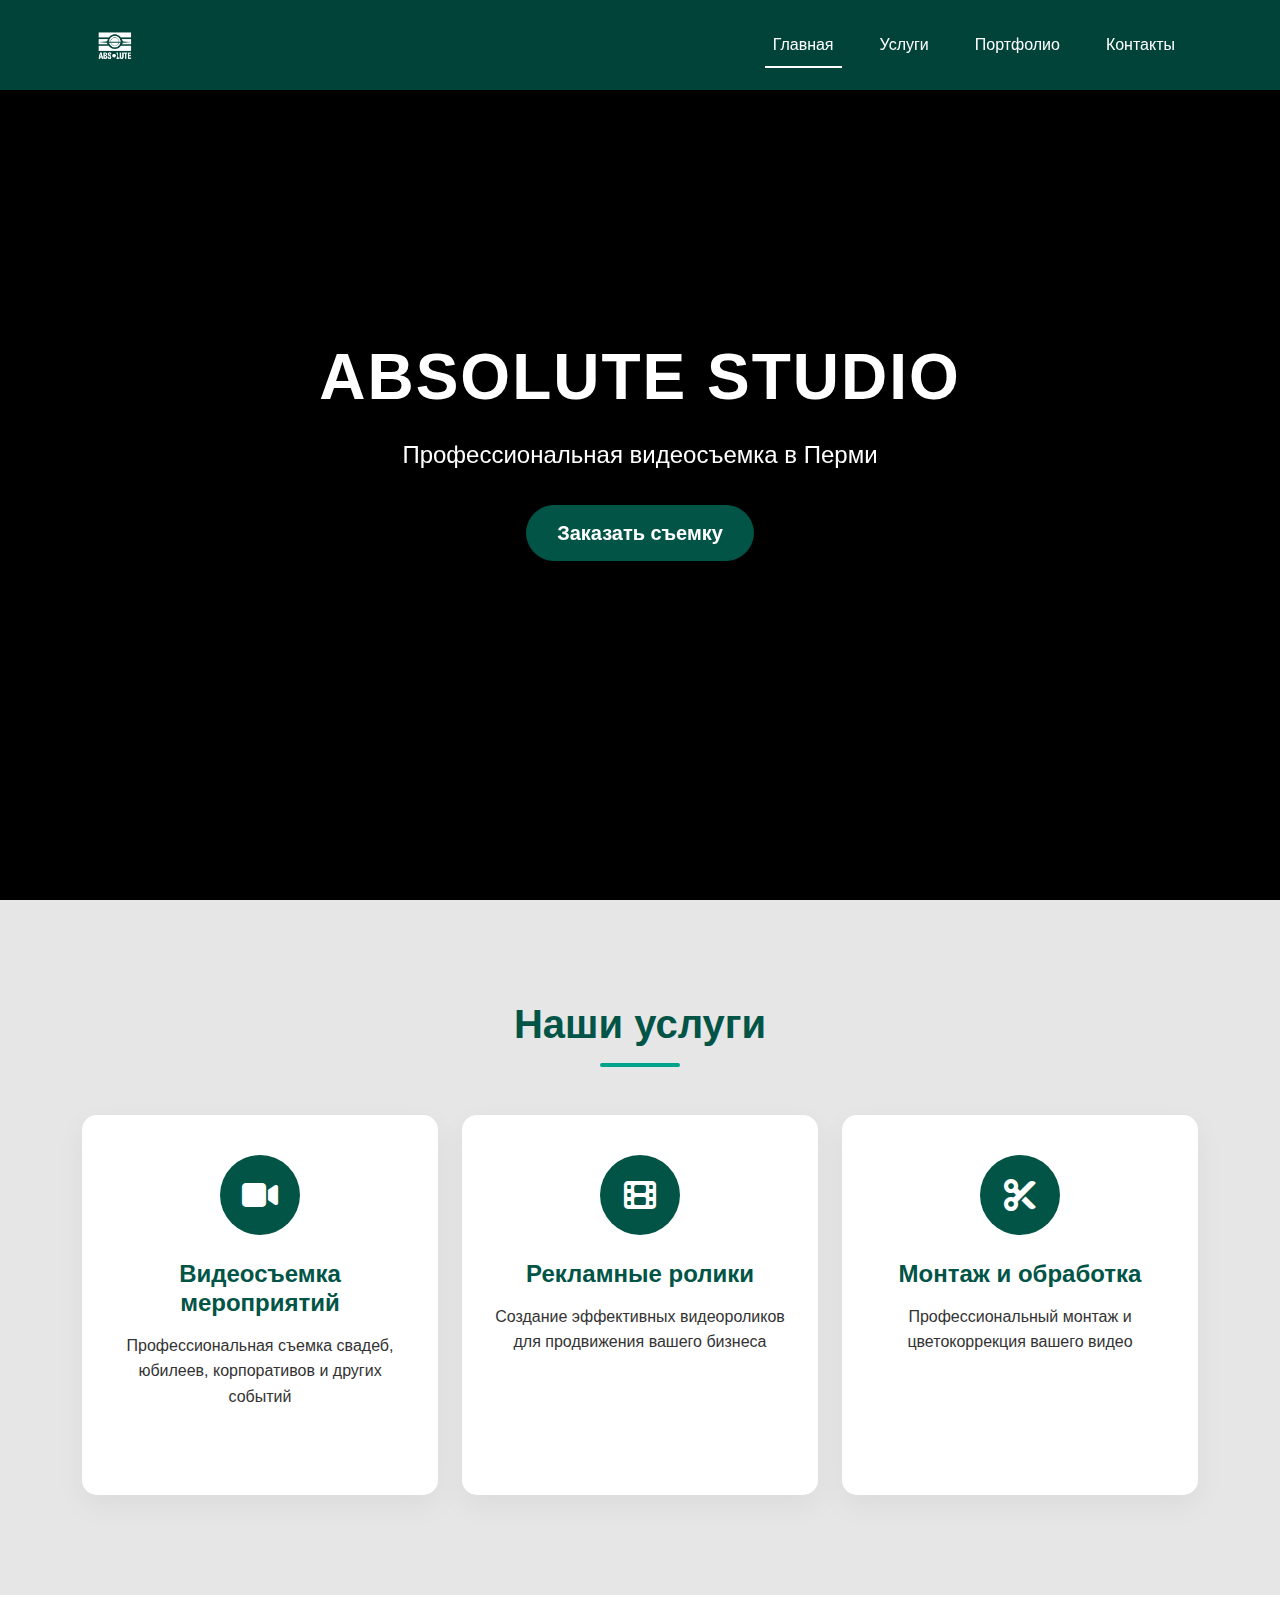
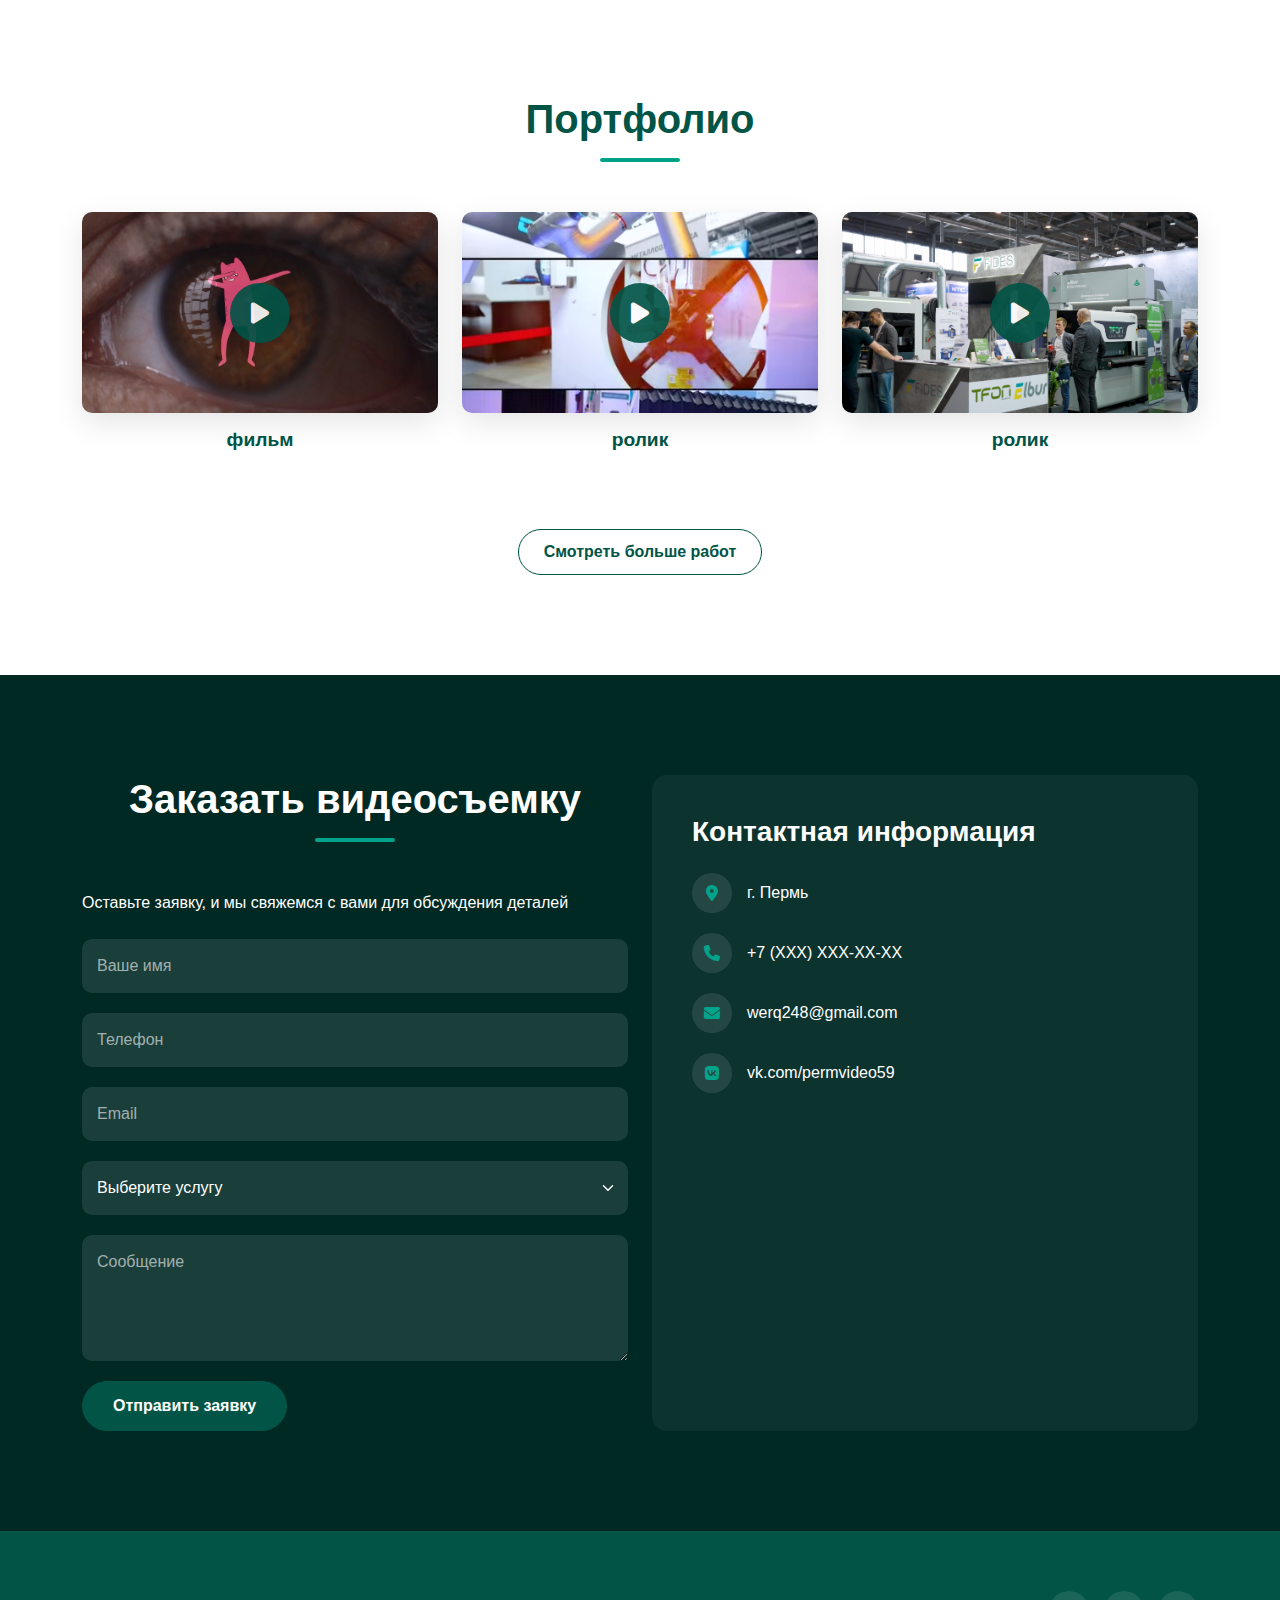
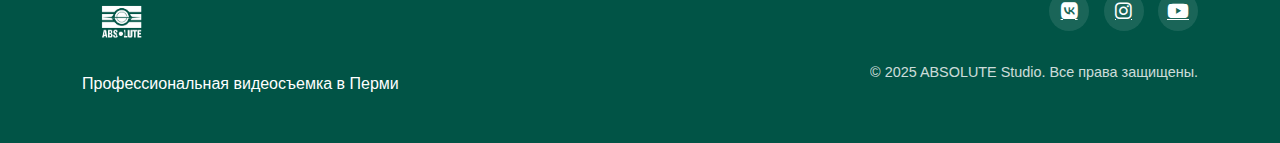
<file: index.html>
<!DOCTYPE html>
<html lang="ru">
<link rel="icon" type="image/png" href="logo.png">
<head>
    <meta charset="UTF-8">
    <meta name="viewport" content="width=device-width, initial-scale=1.0">
    <title>ABSOLUTE Studio</title>
    <link href="https://cdn.jsdelivr.net/npm/bootstrap@5.3.0-alpha1/dist/css/bootstrap.min.css" rel="stylesheet">
    <link rel="stylesheet" href="styles.css">
    <link rel="stylesheet" href="https://cdnjs.cloudflare.com/ajax/libs/font-awesome/6.1.1/css/all.min.css">
</head>
<body>
    <!-- Header -->
    <header class="site-header">
        <nav class="navbar navbar-expand-lg navbar-dark">
            <div class="container">
                <a class="navbar-brand" href="#">
                    <img src="logo.png" alt="ABSOLUTE Studio" class="logo">
                </a>
                <button class="navbar-toggler" type="button" data-bs-toggle="collapse" data-bs-target="#navbarNav">
                    <span class="navbar-toggler-icon"></span>
                </button>
                <div class="collapse navbar-collapse" id="navbarNav">
                    <ul class="navbar-nav ms-auto">
                        <li class="nav-item">
                            <a class="nav-link active" href="#main">Главная</a>
                        </li>
                        <li class="nav-item">
                            <a class="nav-link" href="#services">Услуги</a>
                        </li>
                        <li class="nav-item">
                            <a class="nav-link" href="#portfolio">Портфолио</a>
                        </li>
                        <li class="nav-item">
                            <a class="nav-link" href="#contact">Контакты</a>
                        </li>
                    </ul>
                </div>
            </div>
        </nav>
    </header>

    <!-- Hero Section with Main Video -->
    <section id="main" class="hero-section">
        <div class="video-container">
            <iframe src="https://vk.com/video_ext.php?oid=-98127768&id=456239175&hd=4&autoplay=1" width="1920" height="1080" allow="autoplay; encrypted-media; fullscreen; picture-in-picture; screen-wake-lock;" frameborder="0" allowfullscreen></iframe>
        </div>
        <div class="hero-content">
            <div class="container text-center">
                <h1>ABSOLUTE STUDIO</h1>
                <p>Профессиональная видеосъемка в Перми</p>
                <a href="#contact" class="btn btn-primary btn-lg">Заказать съемку</a>
            </div>
        </div>
    </section>
    

    <!-- Services Section -->
    <section id="services" class="services-section">
        <div class="container">
            <h2 class="section-title">Наши услуги</h2>
            <div class="row">
                <div class="col-md-4">
                    <div class="service-card">
                        <div class="service-icon">
                            <i class="fas fa-video"></i>
                        </div>
                        <h3>Видеосъемка мероприятий</h3>
                        <p>Профессиональная съемка свадеб, юбилеев, корпоративов и других событий</p>
                    </div>
                </div>
                <div class="col-md-4">
                    <div class="service-card">
                        <div class="service-icon">
                            <i class="fas fa-film"></i>
                        </div>
                        <h3>Рекламные ролики</h3>
                        <p>Создание эффективных видеороликов для продвижения вашего бизнеса</p>
                    </div>
                </div>
                <div class="col-md-4">
                    <div class="service-card">
                        <div class="service-icon">
                            <i class="fas fa-cut"></i>
                        </div>
                        <h3>Монтаж и обработка</h3>
                        <p>Профессиональный монтаж и цветокоррекция вашего видео</p>
                    </div>
                </div>
            </div>
        </div>
    </section>

    <!-- Portfolio Section -->
    <section id="portfolio" class="portfolio-section">
        <div class="container">
            <h2 class="section-title">Портфолио</h2>
            <div class="row portfolio-grid">
                <div class="col-md-4">
                    <div class="portfolio-item">
                        <div class="video-wrapper" data-src="https://vk.com/video_ext.php?oid=-203096898&id=456239017&hd=4&hash=b72b37d789f7e680&autoplay=1">
                            <div class="thumbnail" style="background-image: url('video/1.png')">
                                <div class="play-button">
                                    <i class="fas fa-play"></i>
                                </div>
                            </div>
                        </div>
                        <h4> фильм</h4>
                    </div>
                </div>
                <div class="col-md-4">
                    <div class="portfolio-item">
                        <div class="video-wrapper" data-src="https://vk.com/video_ext.php?oid=-98127768&id=456239173">
                            <div class="thumbnail" style="background-image: url('video/3.png')">
                                <div class="play-button">
                                    <i class="fas fa-play"></i>
                                </div>
                            </div>
                        </div>
                        <h4> ролик</h4>
                    </div>
                </div>
                <div class="col-md-4">
                    <div class="portfolio-item">
                        <div class="video-wrapper" data-src="https://vk.com/video_ext.php?oid=-203096898&id=456239018&hd=2&hash=cd5e18253805b869&autoplay=1">
                            <div class="thumbnail" style="background-image: url('video/2.png')">
                                <div class="play-button">
                                    <i class="fas fa-play"></i>
                                </div>
                            </div>
                        </div>
                        <h4> ролик</h4>
                    </div>
                </div>
            </div>
            <div class="text-center mt-5">
                <a href="https://vk.com/permvideo59" target="_blank" class="btn btn-outline-primary">Смотреть больше работ</a>
            </div>
        </div>
    </section>

    <!-- Contact Form Section -->
    <section id="contact" class="contact-section">
        <div class="container">
            <div class="row">
                <div class="col-lg-6">
                    <h2 class="section-title">Заказать видеосъемку</h2>
                    <p class="mb-4">Оставьте заявку, и мы свяжемся с вами для обсуждения деталей</p>
                    <form id="contactForm">
                        <div class="mb-3">
                            <input type="text" class="form-control" id="name" placeholder="Ваше имя" required>
                        </div>
                        <div class="mb-3">
                            <input type="tel" class="form-control" id="phone" placeholder="Телефон" required>
                        </div>
                        <div class="mb-3">
                            <input type="email" class="form-control" id="email" placeholder="Email" required>
                        </div>
                        <div class="mb-3">
                            <select class="form-select" id="service" required>
                                <option value="" selected disabled>Выберите услугу</option>
                                <option value="wedding">Свадебная съемка</option>
                                <option value="event">Мероприятие</option>
                                <option value="commercial">Рекламный ролик</option>
                                <option value="other">Другое</option>
                            </select>
                        </div>
                        <div class="mb-3">
                            <textarea class="form-control" id="message" rows="4" placeholder="Сообщение"></textarea>
                        </div>
                        <button type="submit" class="btn btn-primary">Отправить заявку</button>
                    </form>
                </div>
                <div class="col-lg-6">
                    <div class="contact-info">
                        <h3>Контактная информация</h3>
                        <ul class="contact-list">
                            <li>
                                <i class="fas fa-map-marker-alt"></i>
                                <span>г. Пермь</span>
                            </li>
                            <li>
                                <i class="fas fa-phone"></i>
                                <span>+7 (XXX) XXX-XX-XX</span>
                            </li>
                            <li>
                                <i class="fas fa-envelope"></i>
                                <span>werq248@gmail.com</span>
                            </li>
                            <li>
                                <i class="fab fa-vk"></i>
                                <a href="https://vk.com/permvideo59" target="_blank">vk.com/permvideo59</a>
                            </li>
                        </ul>
                    </div>
                </div>
            </div>
        </div>
    </section>

    <!-- Video Modal -->
    <div class="modal fade" id="videoModal" tabindex="-1" aria-hidden="true">
        <div class="modal-dialog modal-dialog-centered modal-xl">
            <div class="modal-content">
                <div class="modal-body p-0">
                    <button type="button" class="btn-close" data-bs-dismiss="modal" aria-label="Close"></button>
                    <div class="ratio ratio-16x9">
                        <iframe id="videoFrame" src="" allow="autoplay; encrypted-media; fullscreen; picture-in-picture;" allowfullscreen></iframe>
                    </div>
                </div>
            </div>
        </div>
    </div>

    <!-- Footer -->
    <footer class="site-footer">
        <div class="container">
            <div class="row">
                <div class="col-md-6">
                    <img src="logo.png" alt="ABSOLUTE Studio" class="footer-logo">
                    <p>Профессиональная видеосъемка в Перми</p>
                </div>
                <div class="col-md-6 text-md-end">
                    <div class="social-links">
                        <a href="https://vk.com/permvideo59" target="_blank"><i class="fab fa-vk"></i></a>
                        <a href="#" target="_blank"><i class="fab fa-instagram"></i></a>
                        <a href="#" target="_blank"><i class="fab fa-youtube"></i></a>
                    </div>
                    <p class="copyright">© 2025 ABSOLUTE Studio. Все права защищены.</p>
                </div>
            </div>
        </div>
    </footer>

    <script src="https://cdn.jsdelivr.net/npm/bootstrap@5.3.0-alpha1/dist/js/bootstrap.bundle.min.js"></script>
    <script src="script.js"></script>
</body>
</html>
</file>
<file: styles.css>
/* General Styles */
:root {
    --primary-color: #015446;
    --secondary-color: #e6e6e6;
    --accent-color: #01a38b;
    --text-color: #333;
    --light-text: #fff;
    --dark-bg: #012924;
}

body {
    font-family: 'Arial', sans-serif;
    line-height: 1.6;
    color: var(--text-color);
    background-color: #f9f9f9;
}

.section-title {
    font-size: 2.5rem;
    font-weight: 700;
    text-align: center;
    margin-bottom: 3rem;
    position: relative;
    color: var(--primary-color);
}

.section-title:after {
    content: "";
    display: block;
    width: 80px;
    height: 4px;
    background-color: var(--accent-color);
    margin: 15px auto 0;
    border-radius: 2px;
}

/* Header Styles */
.site-header {
    position: fixed;
    width: 100%;
    top: 0;
    left: 0;
    z-index: 1000;
    background-color: rgba(1, 84, 70, 0.8);
    backdrop-filter: blur(10px);
    transition: all 0.3s ease;
}

.navbar {
    padding: 15px 0;
}

.navbar-brand {
    display: flex;
    align-items: center;
}

.logo {
    height: 50px;
}

.navbar-nav .nav-link {
    color: var(--light-text);
    font-weight: 500;
    margin: 0 15px;
    padding: 10px 0;
    position: relative;
    transition: all 0.3s ease;
}

.navbar-nav .nav-link:after {
    content: "";
    position: absolute;
    bottom: 0;
    left: 0;
    width: 0;
    height: 2px;
    background-color: var(--light-text);
    transition: all 0.3s ease;
}

.navbar-nav .nav-link:hover:after,
.navbar-nav .nav-link.active:after {
    width: 100%;
}

/* Hero Section */
.hero-section {
    position: relative;
    height: 100vh;
    min-height: 600px;
    overflow: hidden;
    background-color: #000;
}

.video-container {
    position: absolute;
    top: 0;
    left: 0;
    width: 100%;
    height: 100%;
    z-index: 1;
    overflow: hidden;
}

.video-container iframe {
    position: absolute;
    top: 50%;
    left: 50%;
    transform: translate(-50%, -50%);
    min-width: 100%;
    min-height: 100%;
    width: auto;
    height: auto;
}

.hero-content {
    position: relative;
    z-index: 2;
    height: 100%;
    display: flex;
    align-items: center;
    text-align: center;
    background-color: rgba(0, 0, 0, 0.4);
    color: var(--light-text);
}

.hero-content h1 {
    font-size: 4rem;
    font-weight: 800;
    margin-bottom: 20px;
    letter-spacing: 2px;
}

.hero-content p {
    font-size: 1.5rem;
    margin-bottom: 30px;
}

.btn-primary {
    background-color: var(--primary-color);
    border-color: var(--primary-color);
    padding: 12px 30px;
    font-weight: 600;
    border-radius: 30px;
    transition: all 0.3s ease;
}

.btn-primary:hover {
    background-color: var(--accent-color);
    border-color: var(--accent-color);
    transform: translateY(-3px);
    box-shadow: 0 10px 20px rgba(0, 0, 0, 0.1);
}

/* Services Section */
.services-section {
    padding: 100px 0;
    background-color: var(--secondary-color);
}

.service-card {
    background-color: #fff;
    border-radius: 15px;
    padding: 40px 30px;
    text-align: center;
    transition: all 0.3s ease;
    margin-bottom: 30px;
    box-shadow: 0 10px 30px rgba(0, 0, 0, 0.05);
    height: 100%;
}

.service-card:hover {
    transform: translateY(-10px);
    box-shadow: 0 15px 35px rgba(0, 0, 0, 0.1);
}

.service-icon {
    width: 80px;
    height: 80px;
    border-radius: 50%;
    background-color: var(--primary-color);
    color: #fff;
    display: flex;
    justify-content: center;
    align-items: center;
    margin: 0 auto 25px;
    font-size: 2rem;
}

.service-card h3 {
    font-size: 1.5rem;
    font-weight: 700;
    margin-bottom: 15px;
    color: var(--primary-color);
}

/* Portfolio Section */
.portfolio-section {
    padding: 100px 0;
    background-color: #fff;
}

.portfolio-grid {
    margin-top: 50px;
}

.portfolio-item {
    margin-bottom: 30px;
}

.video-wrapper {
    position: relative;
    overflow: hidden;
    border-radius: 10px;
    cursor: pointer;
    box-shadow: 0 10px 30px rgba(0, 0, 0, 0.1);
    transition: all 0.3s ease;
}

.video-wrapper:hover {
    transform: translateY(-5px);
    box-shadow: 0 15px 35px rgba(0, 0, 0, 0.15);
}

.thumbnail {
    width: 100%;
    height: 0;
    padding-bottom: 56.25%;
    background-size: cover;
    background-position: center;
    position: relative;
}

.play-button {
    position: absolute;
    top: 50%;
    left: 50%;
    transform: translate(-50%, -50%);
    width: 60px;
    height: 60px;
    background-color: var(--primary-color);
    border-radius: 50%;
    color: #fff;
    display: flex;
    justify-content: center;
    align-items: center;
    font-size: 1.5rem;
    opacity: 0.9;
    transition: all 0.3s ease;
}

.video-wrapper:hover .play-button {
    transform: translate(-50%, -50%) scale(1.1);
    opacity: 1;
}

.portfolio-item h4 {
    margin-top: 15px;
    font-size: 1.2rem;
    font-weight: 600;
    text-align: center;
    color: var(--primary-color);
}

.btn-outline-primary {
    color: var(--primary-color);
    border-color: var(--primary-color);
    padding: 10px 25px;
    border-radius: 30px;
    font-weight: 600;
    transition: all 0.3s ease;
}

.btn-outline-primary:hover {
    background-color: var(--primary-color);
    color: #fff;
}

/* Contact Section */
.contact-section {
    padding: 100px 0;
    background-color: var(--dark-bg);
    color: var(--light-text);
}

.contact-section .section-title {
    color: var(--light-text);
}

.form-control, .form-select {
    background-color: rgba(255, 255, 255, 0.1);
    border: none;
    border-radius: 10px;
    padding: 15px;
    color: var(--light-text);
    margin-bottom: 20px;
}

.form-control::placeholder {
    color: rgba(255, 255, 255, 0.6);
}

.form-control:focus, .form-select:focus {
    background-color: rgba(255, 255, 255, 0.15);
    box-shadow: none;
    color: var(--light-text);
}

.form-select {
    background-image: url("data:image/svg+xml,%3csvg xmlns='http://www.w3.org/2000/svg' viewBox='0 0 16 16'%3e%3cpath fill='none' stroke='%23ffffff' stroke-linecap='round' stroke-linejoin='round' stroke-width='2' d='M2 5l6 6 6-6'/%3e%3c/svg%3e");
}

.form-select option {
    background-color: var(--dark-bg);
    color: var(--light-text);
}

.contact-info {
    background-color: rgba(255, 255, 255, 0.05);
    border-radius: 15px;
    padding: 40px;
    height: 100%;
}

.contact-info h3 {
    margin-bottom: 25px;
    font-weight: 600;
}

.contact-list {
    list-style: none;
    padding: 0;
    margin: 0;
}

.contact-list li {
    display: flex;
    align-items: center;
    margin-bottom: 20px;
}

.contact-list li i {
    width: 40px;
    height: 40px;
    background-color: rgba(255, 255, 255, 0.1);
    border-radius: 50%;
    display: flex;
    justify-content: center;
    align-items: center;
    margin-right: 15px;
    color: var(--accent-color);
}

.contact-list a {
    color: var(--light-text);
    text-decoration: none;
    transition: all 0.3s ease;
}

.contact-list a:hover {
    color: var(--accent-color);
}

/* Video Modal */
#videoModal .modal-content {
    background-color: transparent;
    border: none;
}

#videoModal .modal-body {
    padding: 0;
    position: relative;
}

#videoModal .btn-close {
    position: absolute;
    top: -40px;
    right: -10px;
    background-color: #fff;
    border-radius: 50%;
    opacity: 1;
    width: 30px;
    height: 30px;
    z-index: 2;
}

/* Footer */
.site-footer {
    background-color: var(--primary-color);
    color: var(--light-text);
    padding: 60px 0 30px;
}

.footer-logo {
    height: 60px;
    margin-bottom: 20px;
}

.social-links {
    margin-bottom: 20px;
}

.social-links a {
    display: inline-flex;
    justify-content: center;
    align-items: center;
    width: 40px;
    height: 40px;
    background-color: rgba(255, 255, 255, 0.1);
    border-radius: 50%;
    color: var(--light-text);
    margin-left: 10px;
    transition: all 0.3s ease;
    font-size: 1.2rem;
}

.social-links a:hover {
    background-color: var(--accent-color);
    transform: translateY(-3px);
}

.copyright {
    margin-top: 30px;
    font-size: 0.9rem;
    opacity: 0.8;
}

/* Responsive */
@media (max-width: 991px) {
    .navbar-collapse {
        background-color: var(--primary-color);
        padding: 20px;
        border-radius: 10px;
        margin-top: 15px;
    }
    
    .hero-content h1 {
        font-size: 3rem;
    }
    
    .section-title {
        font-size: 2rem;
    }
    
    .contact-info {
        margin-top: 50px;
    }
}

@media (max-width: 767px) {
    .hero-content h1 {
        font-size: 2.5rem;
    }
    
    .hero-content p {
        font-size: 1.2rem;
    }
    
    .services-section, .portfolio-section, .contact-section {
        padding: 70px 0;
    }
    
    .service-card {
        padding: 30px 20px;
    }
    
    .contact-info {
        padding: 30px;
    }
}
</file>
